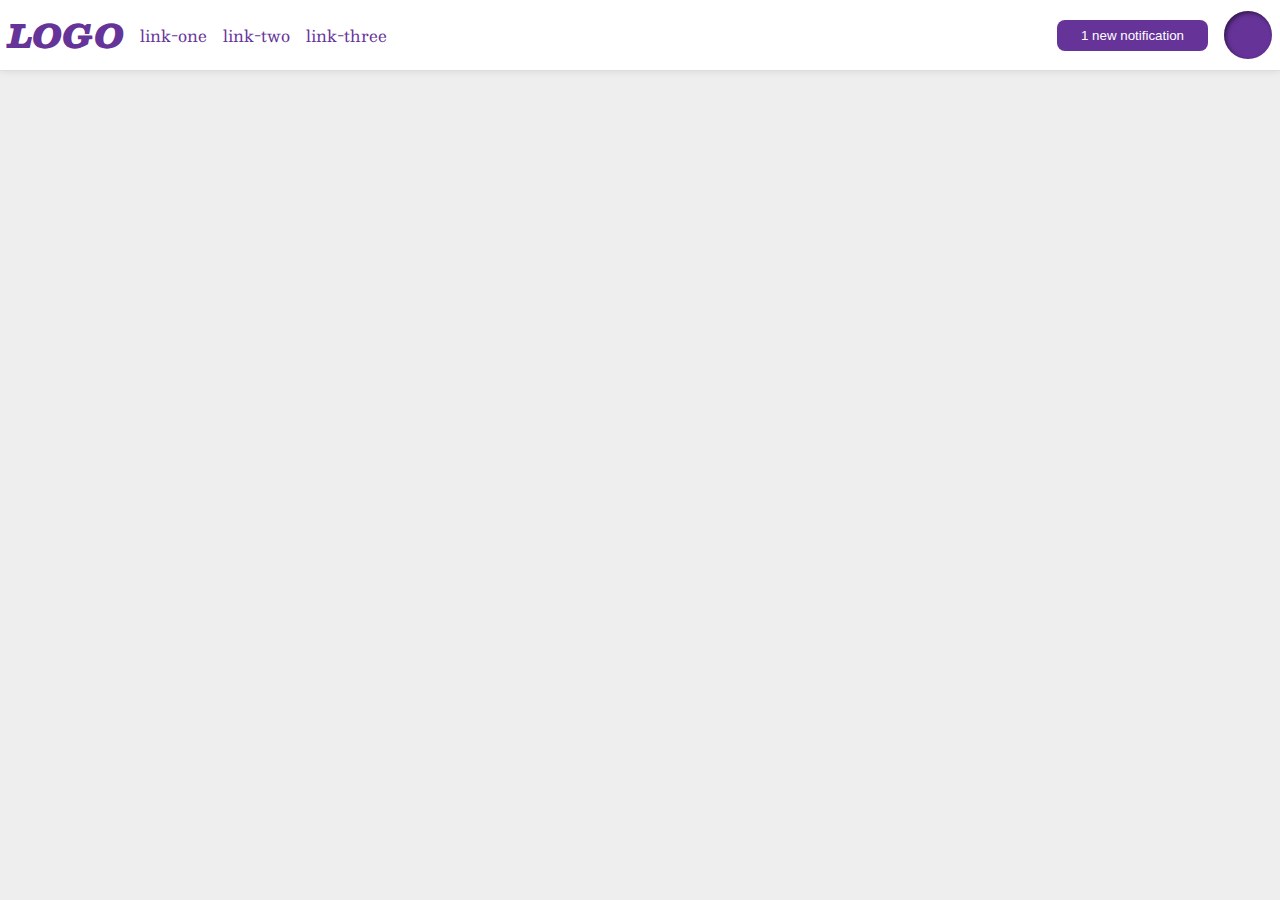
<file: flex/03-flex-header-2/index.html>
<!DOCTYPE html>
<html lang="en">
<head>
  <meta charset="UTF-8">
  <meta http-equiv="X-UA-Compatible" content="IE=edge">
  <meta name="viewport" content="width=device-width, initial-scale=1.0">
  <title>Flex Header 2</title>
  <link rel="stylesheet" href="style.css">
</head>
<body>
  <div class="header">
    <div class="left-items">
      <div class="logo">
        LOGO
      </div>
      <ul class="links">
        <li><a href="google.com">link-one</a></li>
        <li><a href="google.com">link-two</a></li>
        <li><a href="google.com">link-three</a></li>
      </ul>
    </div>
    <div class="right-items">
      <button class="notifications">
        1 new notification
      </button>
      <div class="profile-image"></div>
    </div>
  </div>
</body>
</html>
</file>
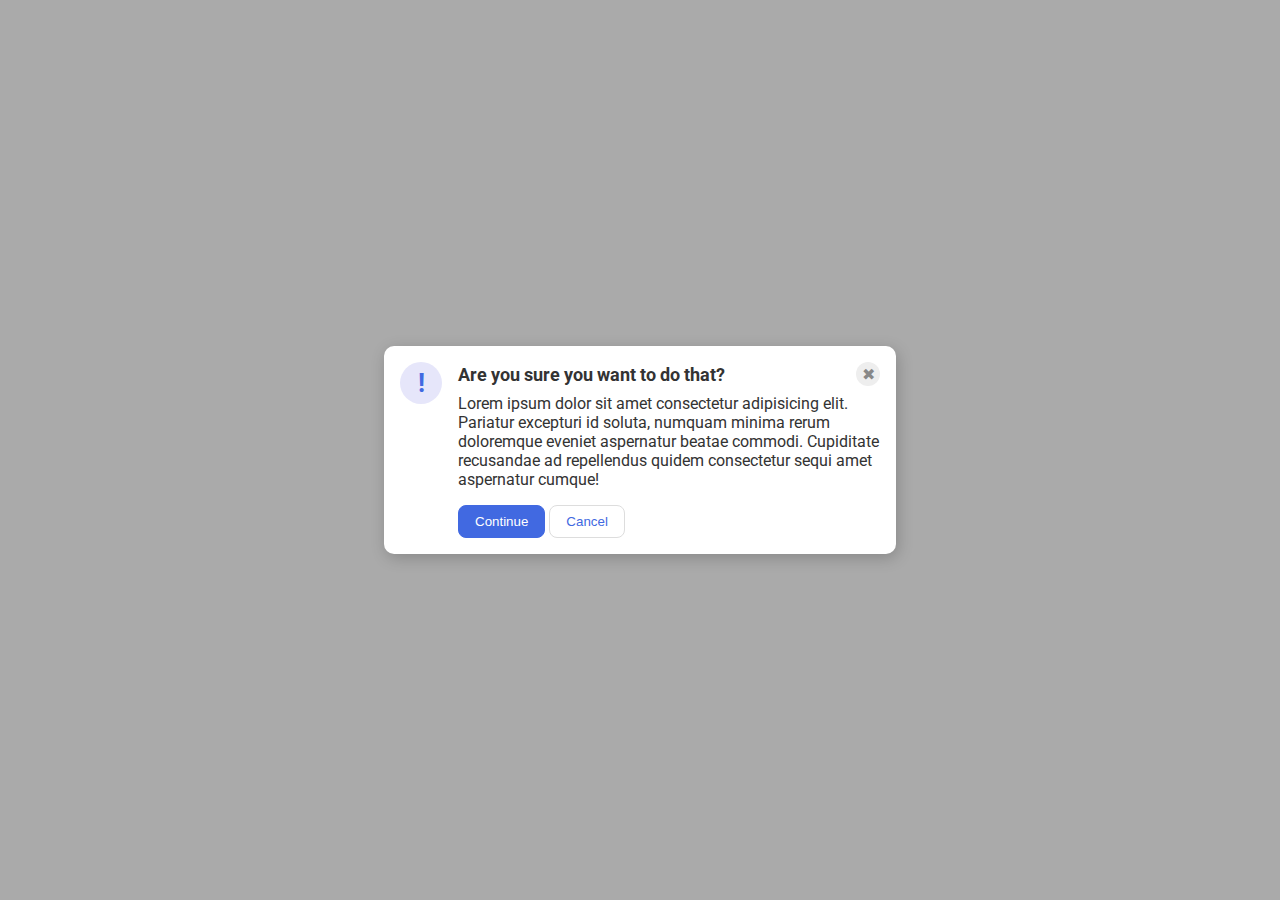
<file: flex/05-flex-modal/index.html>
<!DOCTYPE html>
<html lang="en">
<head>
  <meta charset="UTF-8">
  <meta http-equiv="X-UA-Compatible" content="IE=edge">
  <meta name="viewport" content="width=device-width, initial-scale=1.0">
  <link rel="stylesheet" href="style.css">
  <title>Modal</title>
</head>
<body>
  <div class="modal">
    <div class="icon">!</div>
    <div class="container">
      <div class="header">Are you sure you want to do that?
        <div class="close-button">✖</div>
      </div>
      <div class="text">Lorem ipsum dolor sit amet consectetur adipisicing elit. Pariatur excepturi id soluta, numquam minima rerum doloremque eveniet aspernatur beatae commodi. Cupiditate recusandae ad repellendus quidem consectetur sequi amet aspernatur cumque!</div>
      <button class="continue">Continue</button>
      <button class="cancel">Cancel</button>
    </div>
  </div>
</body>
</html>
</file>
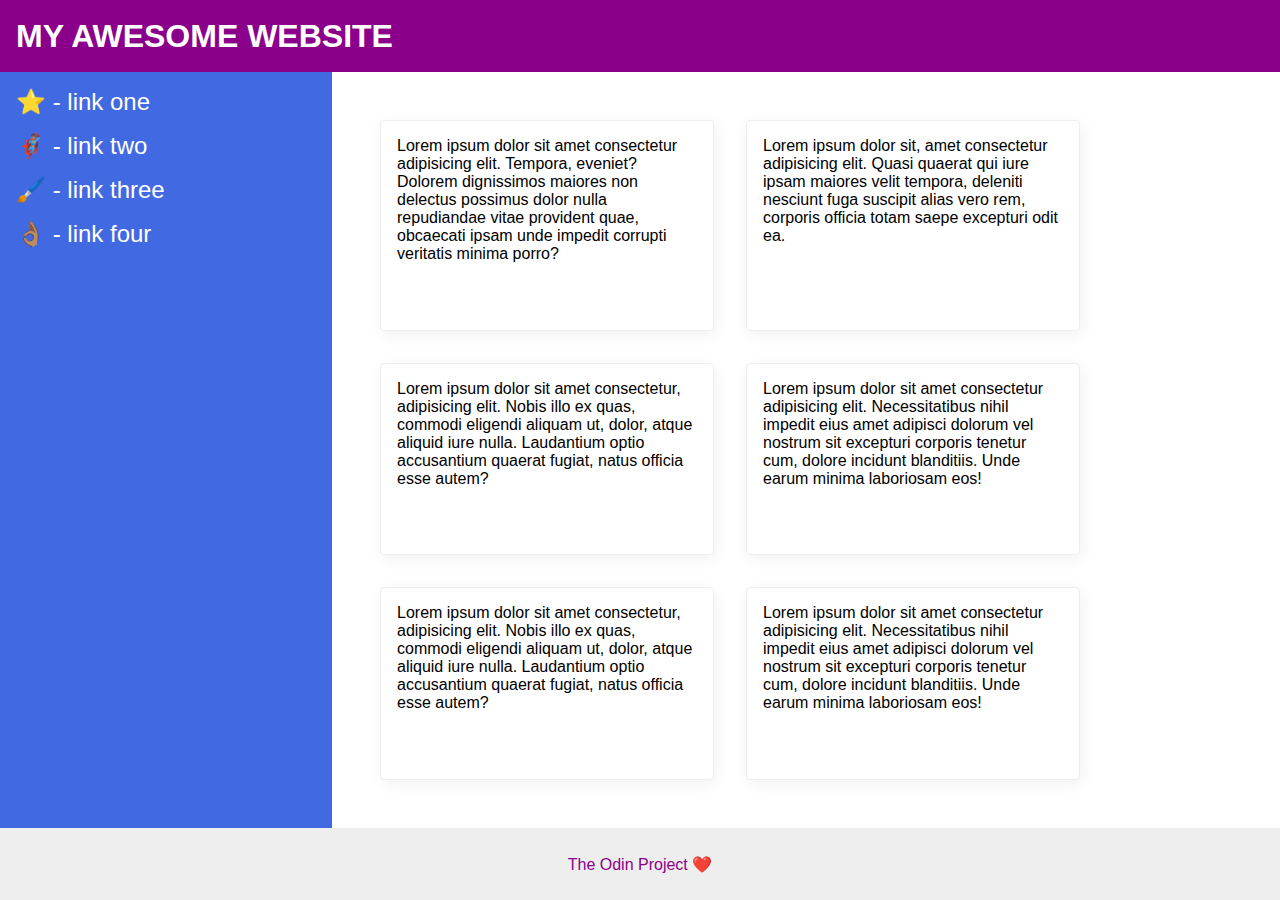
<file: flex/07-flex-layout-2/index.html>
<!DOCTYPE html>
<html lang="en">
<head>
  <meta charset="UTF-8">
  <meta http-equiv="X-UA-Compatible" content="IE=edge">
  <meta name="viewport" content="width=device-width, initial-scale=1.0">
  <title>The Holy Grail</title>
  <link rel="stylesheet" href="style.css">
</head>
<body>
  <div class="header">
    MY AWESOME WEBSITE
  </div>
  <div class="body">
    <div class="sidebar">
      <ul>
        <li><a href="google.com">⭐ - link one</a></li>
        <li><a href="google.com">🦸🏽‍♂️ - link two</a></li>
        <li><a href="google.com">🖌️ - link three</a></li>
        <li><a href="google.com">👌🏽 - link four</a></li>
      </ul>
    </div>
    <div class="container">
      <div class="card">Lorem ipsum dolor sit amet consectetur adipisicing elit. Tempora, eveniet? Dolorem dignissimos maiores non delectus possimus dolor nulla repudiandae vitae provident quae, obcaecati ipsam unde impedit corrupti veritatis minima porro?</div>
      <div class="card">Lorem ipsum dolor sit, amet consectetur adipisicing elit. Quasi quaerat qui iure ipsam maiores velit tempora, deleniti nesciunt fuga suscipit alias vero rem, corporis officia totam saepe excepturi odit ea.</div>
      <div class="card">Lorem ipsum dolor sit amet consectetur, adipisicing elit. Nobis illo ex quas, commodi eligendi aliquam ut, dolor, atque aliquid iure nulla. Laudantium optio accusantium quaerat fugiat, natus officia esse autem?</div>
      <div class="card">Lorem ipsum dolor sit amet consectetur adipisicing elit. Necessitatibus nihil impedit eius amet adipisci dolorum vel nostrum sit excepturi corporis tenetur cum, dolore incidunt blanditiis. Unde earum minima laboriosam eos!</div>
      <div class="card">Lorem ipsum dolor sit amet consectetur, adipisicing elit. Nobis illo ex quas, commodi eligendi aliquam ut, dolor, atque aliquid iure nulla. Laudantium optio accusantium quaerat fugiat, natus officia esse autem?</div>
      <div class="card">Lorem ipsum dolor sit amet consectetur adipisicing elit. Necessitatibus nihil impedit eius amet adipisci dolorum vel nostrum sit excepturi corporis tenetur cum, dolore incidunt blanditiis. Unde earum minima laboriosam eos!</div>
    </div>
  </div>
  
  
  <div class="footer">
    The Odin Project ❤️
  </div>
</body>
</html>
</file>
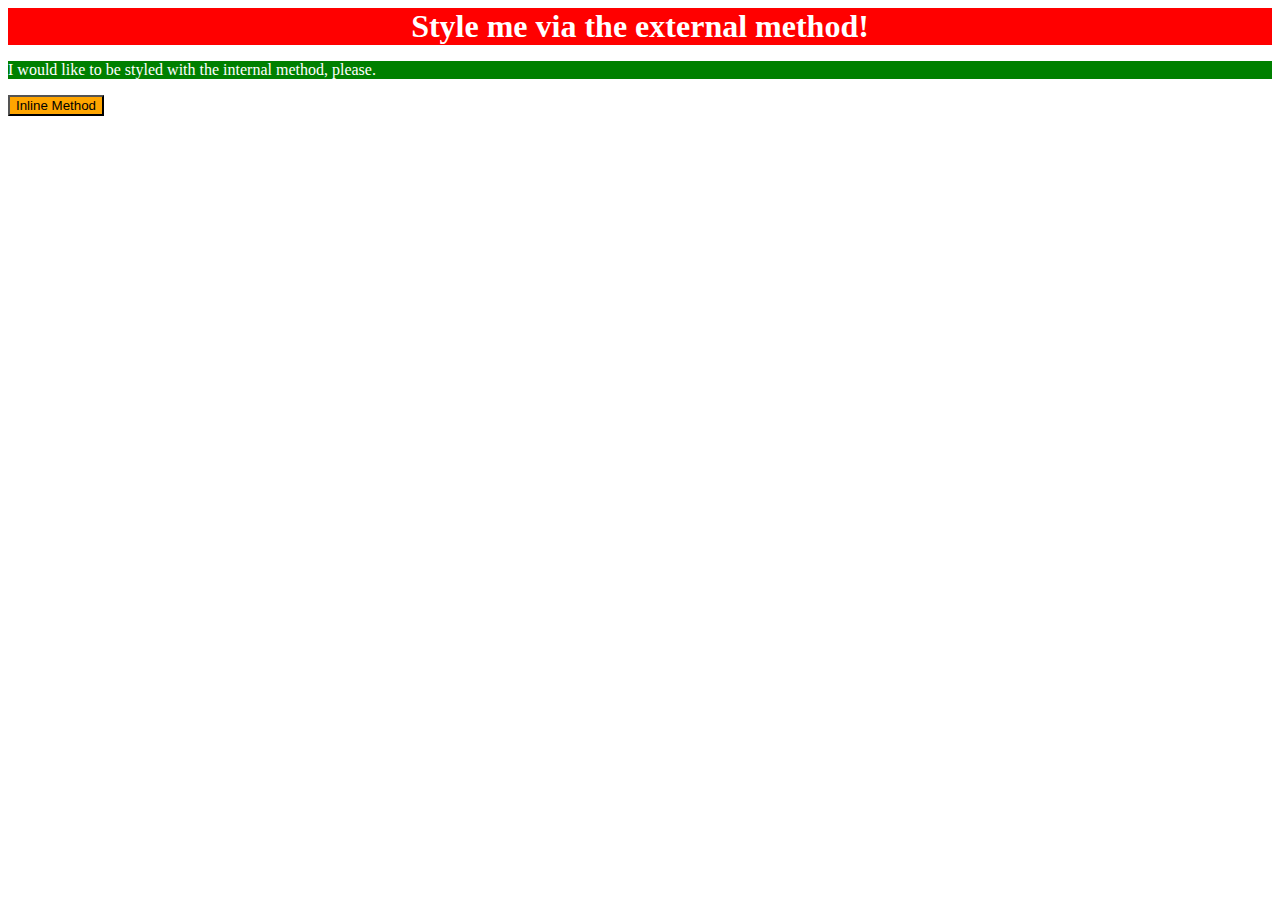
<file: foundations/01-css-methods/index.html>
<!DOCTYPE html>
<html lang="en">
<head>
  <link rel="stylesheet" href="style.css">
  <style>
    p {
      background-color: green;
      color: white;
      font-size: 18;
    }
  </style>
  <meta charset="UTF-8">
  <meta http-equiv="X-UA-Compatible" content="IE=edge">
  <meta name="viewport" content="width=device-width, initial-scale=1.0">
  <title>Methods for Adding CSS</title>
</head>
<body>
  <div>Style me via the external method!</div>
  <p>I would like to be styled with the internal method, please.</p>
  <button style="background-color:orange;font-size: 18">Inline Method</button>
</body>
</html>
</file>
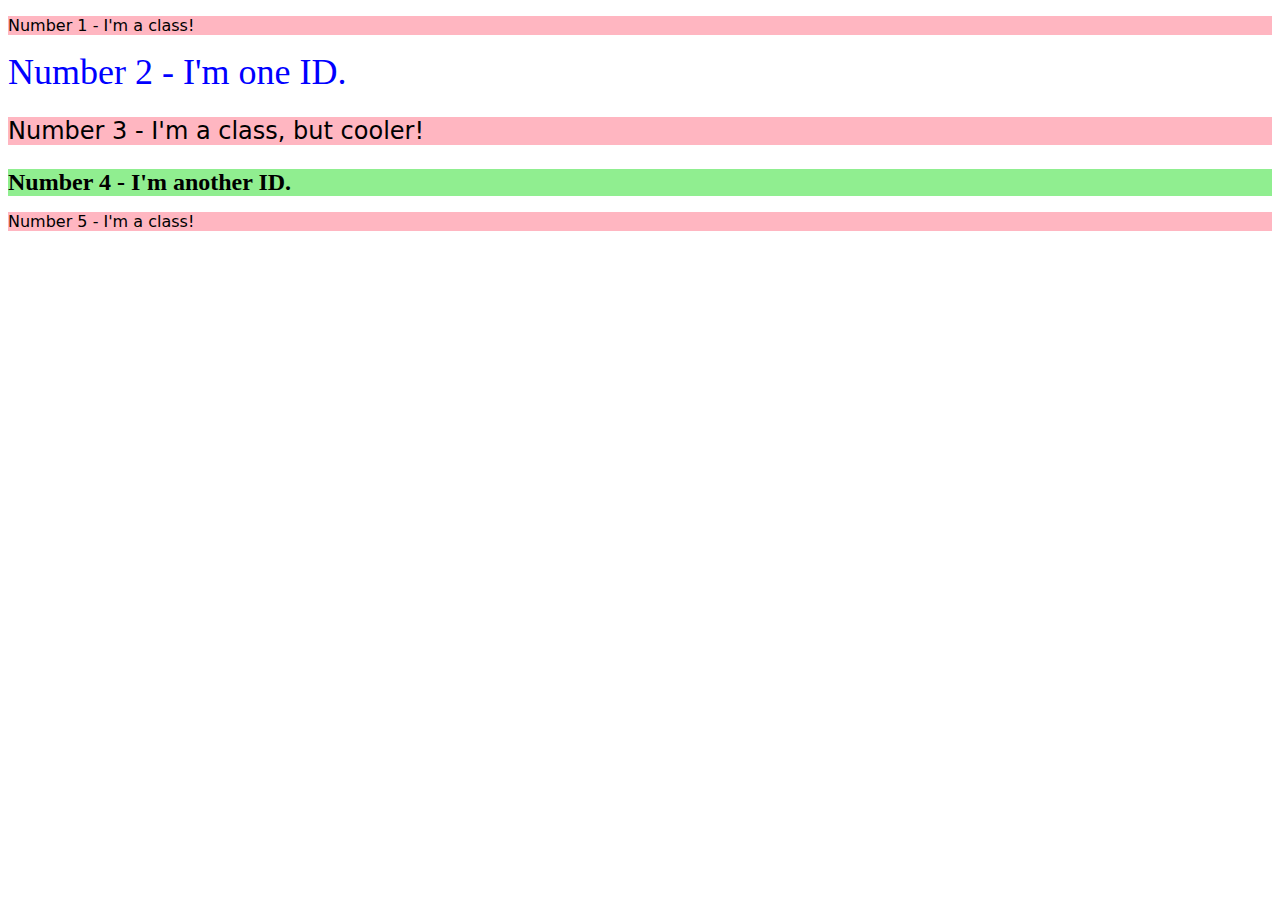
<file: foundations/02-class-id-selectors/index.html>
<!DOCTYPE html>
<html lang="en">
<head>
  <meta charset="UTF-8">
  <meta http-equiv="X-UA-Compatible" content="IE=edge">
  <meta name="viewport" content="width=device-width, initial-scale=1.0">
  <title>Class and ID Selectors</title>
  <link rel="stylesheet" href="style.css">
</head>
<body>
  <p class="pink-paragraph">Number 1 - I'm a class!</p>
  <div id="blue-div">Number 2 - I'm one ID.</div>
  <p class="pink-paragraph cooler-paragrah">Number 3 - I'm a class, but cooler!</p>
  <div id="green-div">Number 4 - I'm another ID.</div>
  <p class="pink-paragraph">Number 5 - I'm a class!</p>
</body>
</html>
</file>
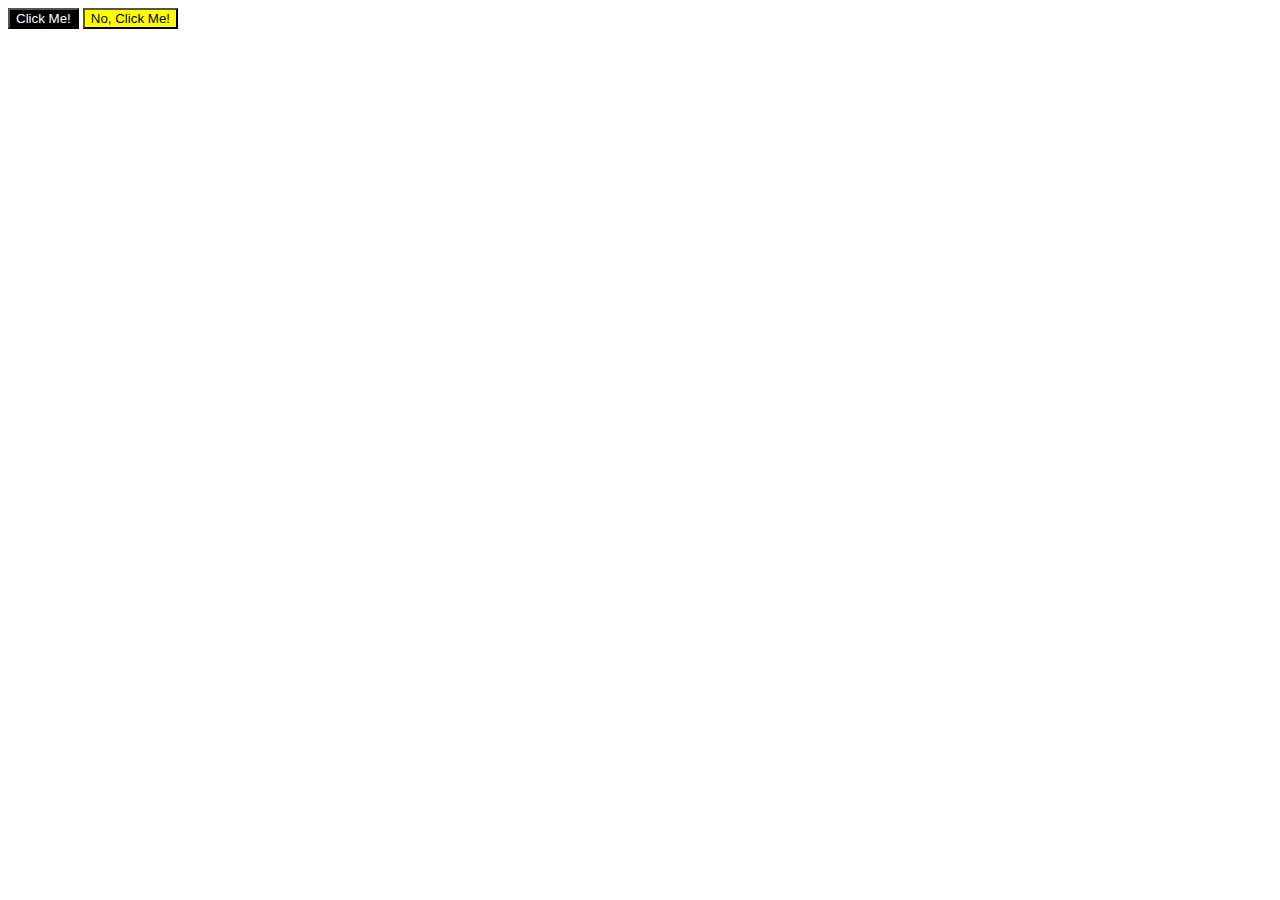
<file: foundations/03-grouping-selectors/index.html>
<!DOCTYPE html>
<html lang="en">
<head>
  <meta charset="UTF-8">
  <meta http-equiv="X-UA-Compatible" content="IE=edge">
  <meta name="viewport" content="width=device-width, initial-scale=1.0">
  <title>Grouping Selectors</title>
  <link rel="stylesheet" href="style.css">
</head>
<body>
  <button class="black-button">Click Me!</button>
  <button class="yellow-button">No, Click Me!</button>
</body>
</html>
</file>
<file: flex/03-flex-header-2/style.css>
/* this is some magical font-importing.  
you'll learn about it later. */
@import url('https://fonts.googleapis.com/css2?family=Besley:ital,wght@0,400;1,900&display=swap');

body {
  margin: 0;
  background: #eee;
  font-family: Besley, serif;
}

.header {
  background: white;
  border-bottom: 1px solid #ddd;
  box-shadow: 0 0 8px rgba(0,0,0,.1);
  display: flex;
  justify-content: space-between;
  padding: 8px;
}

/* .left-items {
  display: flex;
  justify-content: flex-start;
  align-items: center;
  flex: 1;
}

.right-items {
  display: flex;
  justify-content: flex-end;
  align-items: center;
  flex: 1;
  gap: 1rem;
} */

.profile-image {
  background: rebeccapurple;
  box-shadow: inset 2px 2px 4px rgba(0,0,0,.5);
  border-radius: 50%;
  width: 48px;
  height:  48px;
}

.logo {
  color: rebeccapurple;
  font-size: 32px;
  font-weight: 900;
  font-style: italic;
}

button {
  border: none;
  border-radius: 8px;
  background: rebeccapurple;
  color: white;
  padding: 8px 24px;
}

a {
  /* this removes the line under our links */
  text-decoration: none;
  color: rebeccapurple;
}

ul {
  list-style-type: none;
  display: flex;
  padding: 0;
  margin: 0;
  gap: 16px;

}

.left-items, .right-items {
  display: flex;
  align-items: center;
  gap: 16px;
}
</file>
<file: flex/05-flex-modal/style.css>
@import url('https://fonts.googleapis.com/css2?family=Roboto:wght@400;700&display=swap');

html, body {
  height: 100%;
}

body {
  font-family: Roboto, sans-serif;
  margin: 0;
  background: #aaa;
  color: #333;
  /* I'll give you this one for free lol */
  display: flex;
  align-items: center;
  justify-content: center;
}

.modal {
  background: white;
  width: 480px;
  border-radius: 10px;
  box-shadow: 2px 4px 16px rgba(0,0,0,.2);
  display: flex;
  gap: 16px;
  padding: 16px;
}

.icon {
  color: royalblue;
  font-size: 26px;
  font-weight: 700;
  background: lavender;
  width: 42px;
  height: 42px;
  border-radius: 50%;
  display: flex;
  align-items: center;
  justify-content: center;
  flex-shrink: 0;
}

.close-button {
  background: #eee;
  border-radius: 50%;
  color: #888;
  font-weight: 400;
  font-size: 16px;
  height: 24px;
  width: 24px;
  display: flex;
  align-items: center;
  justify-content: center;
}

button {
  padding: 8px 16px;
  border-radius: 8px;
}

button.continue {
  background: royalblue;
  border: 1px solid royalblue;
  color: white;
}

button.cancel {
  background: white;
  border: 1px solid #ddd;
  color: royalblue;
}

.header {
  display: flex;
  align-items: center;
  justify-content: space-between;
  font-size: 18px;
  font-weight: 700;
  margin-bottom: 8px;
}

.text {
  margin-bottom: 16px;
}

/* .column {
  display: flex;
  flex-direction: column;

} */
</file>
<file: flex/07-flex-layout-2/style.css>
body {
  font-family: -apple-system, BlinkMacSystemFont, 'Segoe UI', Roboto, Oxygen, Ubuntu, Cantarell, 'Open Sans', 'Helvetica Neue', sans-serif;
  margin: 0;
  min-height: 100vh;
  display: flex;
  flex-direction: column;
}

.header {
  height: 72px;
  background: darkmagenta;
  color: white;
  display: flex;
  align-items: center;
  padding: 0 16px;
  font-size: 32px;
  font-weight: 900;
}

.footer {
  height: 72px;
  background: #eee;
  color: darkmagenta;
  display: flex;
  align-items: center;
  justify-content: center;
}

.sidebar {
  width: 300px;
  background: royalblue;
  flex-shrink: 0;
  padding: 16px;
}

.container {
  display: flex;
  padding: 32px;
  flex-wrap: wrap;

}

.card {
  border: 1px solid #eee;
  box-shadow: 2px 4px 16px rgba(0,0,0,.06);
  border-radius: 4px;
  padding: 16px;
  margin: 16px;
  width: 300px;
}

.body {
  display: flex;
  flex: 1;
}

ul {
  list-style-type: none;
  margin: 0;
  padding: 0;
}

li {
  margin-bottom: 16px;
}

a {
  color: white;
  text-decoration: none;
  font-size: 24px;
}
</file>
<file: foundations/01-css-methods/style.css>
div {
    background-color: red;
    color: white;
    font-size: 32px;
    text-align: center;
    font-weight: bold;
    
}
</file>
<file: foundations/02-class-id-selectors/style.css>
.pink-paragraph {
    background-color: lightpink;
    font-family: Verdana, DejaVu Sans, sans-serif;
}

#blue-div {
    color: blue;
    font-size: 36px;
}

.pink-paragraph.cooler-paragrah {
    font-size: 24px;
}

#green-div {
    background-color: lightgreen;
    font-size: 24px;
    font-weight: bold;
}
</file>
<file: foundations/03-grouping-selectors/style.css>
.black-button {
    background-color: black;
    color: white;
}

.yellow-button {
    background-color: yellow;
    color: black;
}

.black-button
.yellow-button {
    font-size: 28px;
    font-family: Helvetica, 'Times New Roman', serif;
}
</file>
